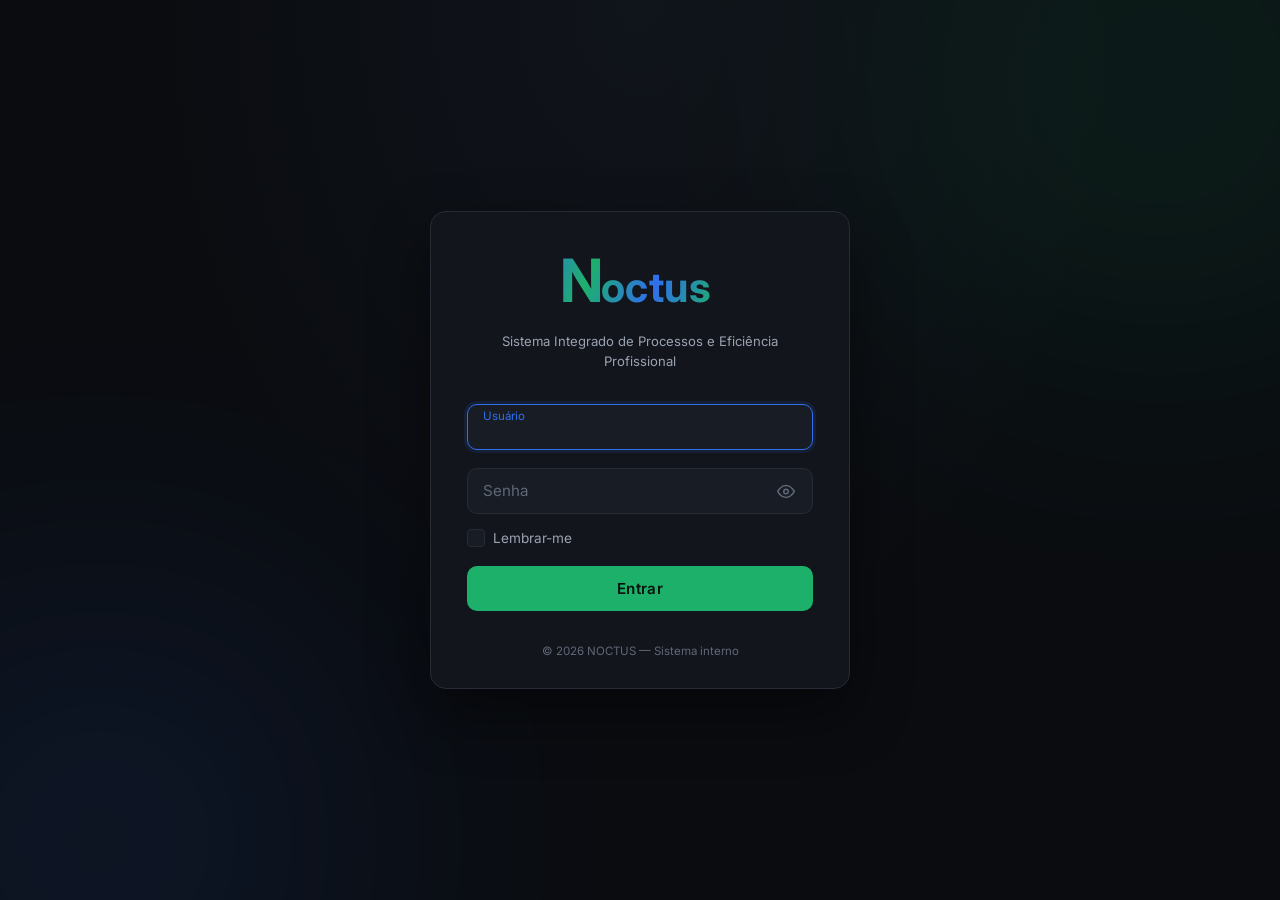
<file: index.html>
<!doctype html>
<html lang="pt-BR">
  <head>
    <meta charset="UTF-8" />
    <link rel="icon" type="image/svg+xml" href="./favicon.svg" />
    <meta name="viewport" content="width=device-width, initial-scale=1.0" />
    <meta
      name="description"
      content="NOCTUS — Sistema Integrado de Processos e Eficiência Profissional"
    />
    <title>NOCTUS</title>
    <link rel="preconnect" href="https://fonts.googleapis.com" />
    <link rel="preconnect" href="https://fonts.gstatic.com" crossorigin />
    <link
      href="https://fonts.googleapis.com/css2?family=Inter:wght@400;500;600;700;800&display=swap"
      rel="stylesheet"
    />
    <script type="module" crossorigin src="./app.js"></script>
    <link rel="stylesheet" crossorigin href="./app.css">
  </head>
  <body>
    <div id="root"></div>
  </body>
</html>
</file>
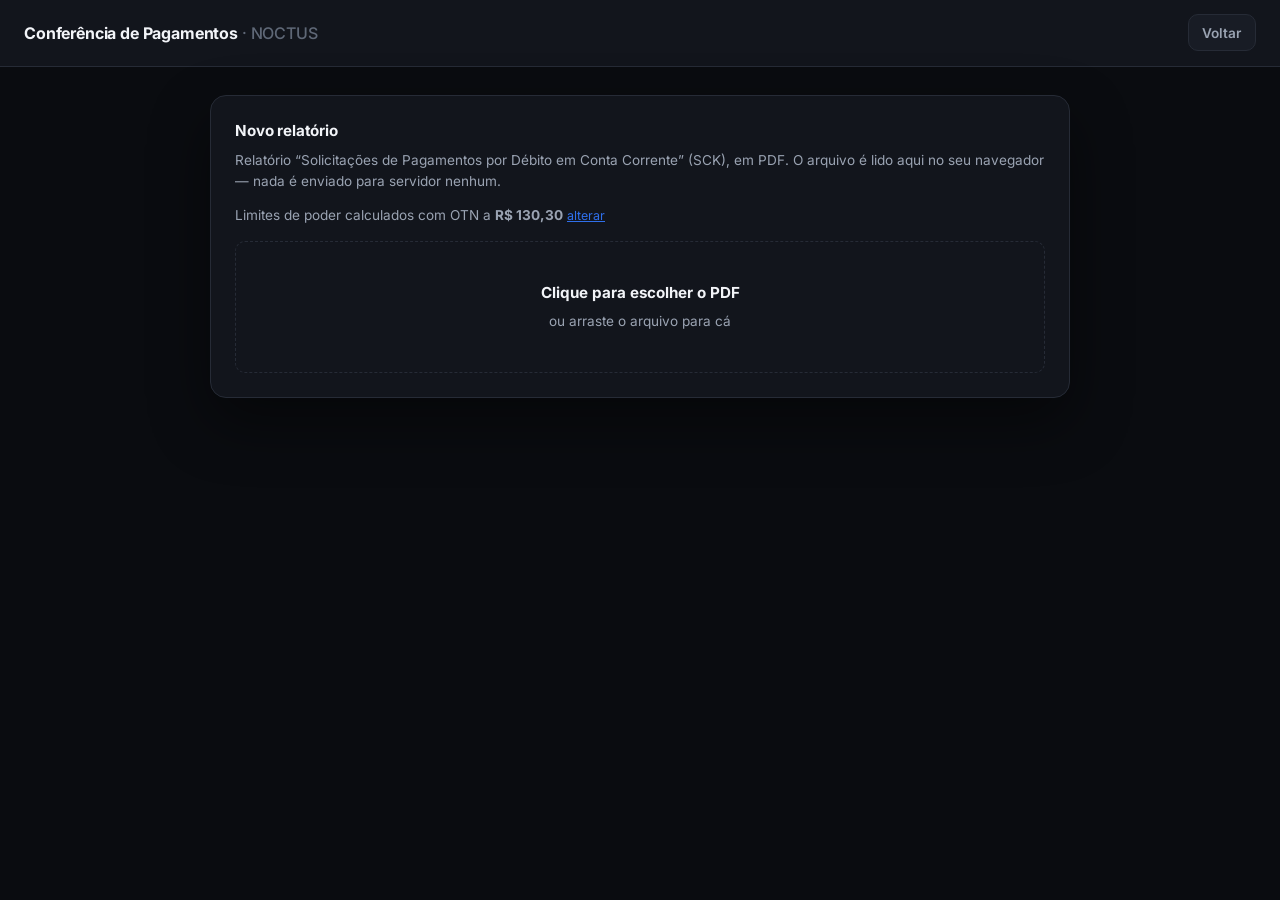
<file: conferencia-homolog/index.html>
<!doctype html>
<html lang="pt-BR">
<head>
<meta charset="utf-8">
<meta name="viewport" content="width=device-width,initial-scale=1">
<title>Conferência de Pagamentos — NOCTUS</title>
<meta name="description" content="Módulo de conferência do relatório de Solicitações de Pagamentos por Débito em Conta Corrente.">
<link rel="icon" type="image/svg+xml" href="../favicon.svg">
<link rel="preconnect" href="https://fonts.googleapis.com">
<link rel="preconnect" href="https://fonts.gstatic.com" crossorigin>
<link href="https://fonts.googleapis.com/css2?family=Inter:wght@400;500;600;700;800&display=swap" rel="stylesheet">
<link rel="stylesheet" href="./conferencia.css">
</head>
<body>

<header class="topo">
  <h1>Conferência de Pagamentos <span>· NOCTUS</span></h1>
  <nav>
    <a class="voltar" id="voltar-topo" href="../#/">Voltar</a>
  </nav>
</header>

<main>

  <!-- 1. upload -->
  <section id="tela-upload" class="cartao">
    <h2>Novo relatório</h2>
    <p class="sub" style="margin-top:-.5rem;margin-bottom:.5rem">
      Relatório “Solicitações de Pagamentos por Débito em Conta Corrente” (SCK), em PDF.
      O arquivo é lido aqui no seu navegador — nada é enviado para servidor nenhum.
    </p>
    <p class="sub" id="otn-linha" style="margin-bottom:1rem"></p>
    <div class="solta" id="solta">
      <strong>Clique para escolher o PDF</strong>
      <span>ou arraste o arquivo para cá</span>
      <input type="file" id="arquivo" accept="application/pdf" hidden>
    </div>
    <div id="upload-msg"></div>
    <div id="retomar" class="oculto" style="margin-top:1rem"></div>
    <div id="rodape-upload" class="rodape-upload oculto">
      <button class="botao fantasma" id="btn-planilha-geral"
              title="Uma planilha só, com todas as conferências guardadas neste navegador">
        Relatório geral</button>
    </div>
  </section>

  <!-- 2. conferência -->
  <section id="tela-revisao" class="oculto">
    <div id="aviso-mesclagem"></div>
    <div id="aviso-extracao"></div>
    <div class="cartao">
      <div style="display:flex;justify-content:space-between;align-items:baseline;gap:1rem;flex-wrap:wrap">
        <h2 style="margin:0" id="rev-tipo">—</h2>
        <span class="sub" id="rev-contador">—</span>
      </div>
      <div class="progresso"><i id="rev-barra" style="width:0%"></i></div>

      <div id="rev-alertas"></div>

      <div class="grade">
        <div class="campo"><label>S.N</label><div class="dado" id="c-sn">—</div></div>
        <div class="campo"><label>Valor</label><div class="dado numero" id="c-valor">—</div></div>
        <div class="campo"><label>Poder</label><div class="dado" id="c-poder">—</div></div>
        <div class="campo"><label>Solicitante</label><div class="dado" id="c-solicitante">—</div></div>
        <div class="campo"><label>Competente</label><div class="dado" id="c-competente">—</div></div>
        <div class="campo largo"><label>Favorecido · CPF / CNPJ</label><div class="dado" id="c-favorecido">—</div></div>
        <div class="campo largo"><label>Destinação</label><div class="dado" id="c-destinacao">—</div></div>
      </div>

      <label class="campo" style="display:block"><span style="display:block;font-size:.7rem;text-transform:uppercase;letter-spacing:.06em;color:var(--color-text-muted);margin-bottom:.4rem;font-weight:600">Status</span></label>
      <div class="status" id="rev-status">
        <input type="radio" name="status" id="st-aprovado" value="Aprovado">
        <label for="st-aprovado">Aprovado <b>1</b></label>
        <input type="radio" name="status" id="st-aguardando" value="Aguardando esclarecimentos">
        <label for="st-aguardando">Aguardando esclarecimentos <b>2</b></label>
        <input type="radio" name="status" id="st-recusado" value="Recusado">
        <label for="st-recusado">Recusado <b>3</b></label>
      </div>

      <div class="campo">
        <label for="rev-parecer">Parecer</label>
        <textarea id="rev-parecer" placeholder="Seu parecer sobre esta solicitação"></textarea>
      </div>

      <div class="acoes">
        <div>
          <button class="botao fantasma" id="btn-anterior">Anterior</button>
          <button class="botao fantasma" id="btn-pular">Pular</button>
        </div>
        <div>
          <button class="botao fantasma" id="btn-resumo">Ver resumo</button>
          <button class="botao primario" id="btn-proxima">Salvar e próxima</button>
        </div>
      </div>
    </div>
  </section>

  <!-- 3. resumo -->
  <section id="tela-resumo" class="oculto">
    <div class="cartao">
      <h2>Resumo da conferência <span class="sub" id="res-data"></span></h2>
      <div class="resumo-totais" id="res-totais"></div>
      <div class="resumo-status" id="res-status"></div>
      <div id="res-pendencia"></div>
      <div class="acoes">
        <div>
          <button class="botao fantasma" id="btn-voltar">Continuar conferindo</button>
          <button class="botao fantasma" id="btn-imprimir">Imprimir</button>
        </div>
        <div>
          <button class="botao primario" id="btn-planilha">Gerar planilha</button>
        </div>
      </div>
    </div>

    <div class="cartao">
      <div class="cabecalho-recolhivel">
        <h2>Pareceres emitidos <span class="sub" id="res-qtd"></span></h2>
        <button class="botao fantasma" id="btn-lista" aria-expanded="false"
                aria-controls="res-lista">Mostrar</button>
      </div>
      <div id="res-lista" hidden>
        <div class="lista-tipos" id="res-filtros"></div>
        <div id="res-corpo"></div>
      </div>
    </div>
  </section>

</main>

<script type="module" src="./conferencia.js"></script>
</body>
</html>
</file>
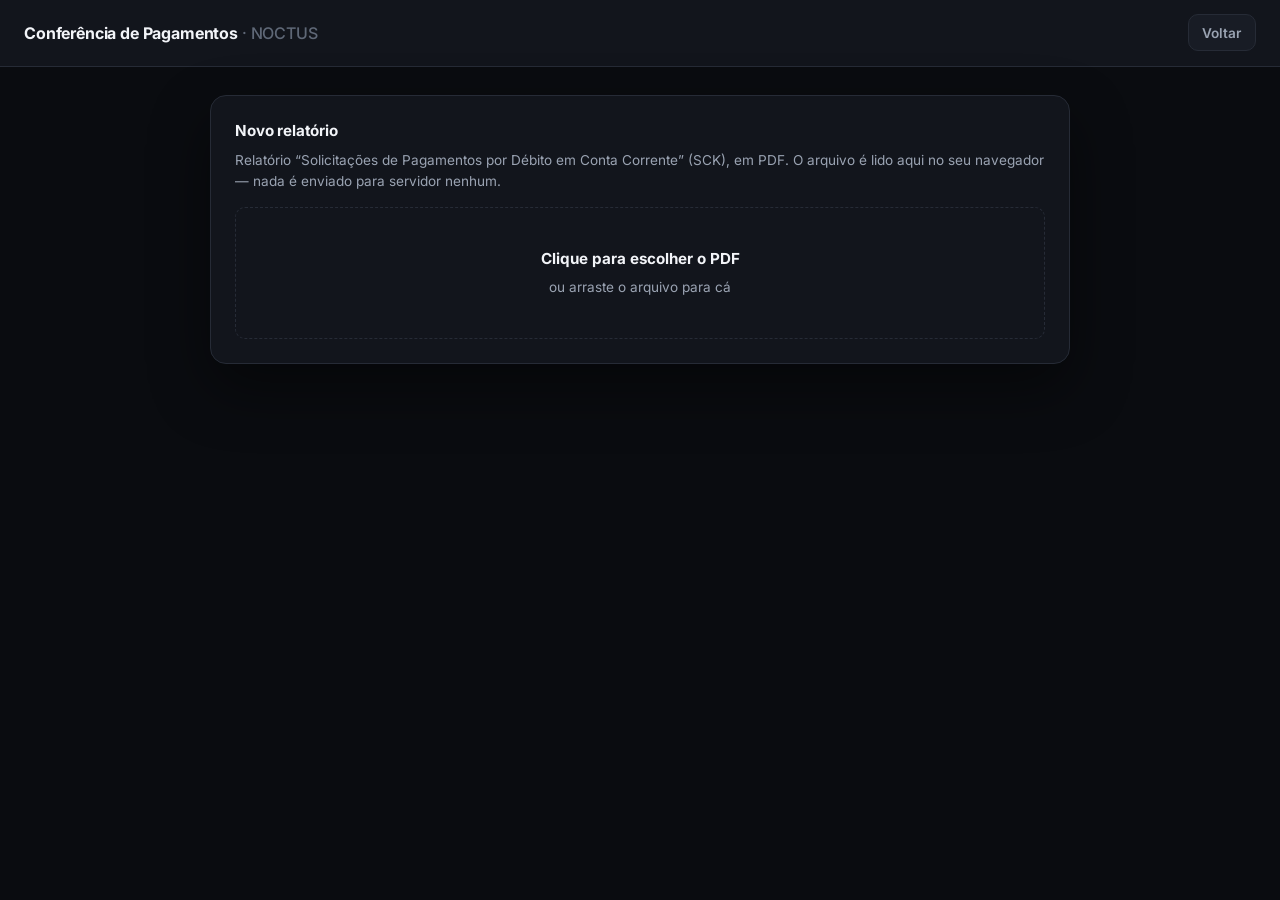
<file: conferencia/index.html>
<!doctype html>
<html lang="pt-BR">
<head>
<meta charset="utf-8">
<meta name="viewport" content="width=device-width,initial-scale=1">
<title>Conferência de Pagamentos — NOCTUS</title>
<meta name="description" content="Módulo de conferência do relatório de Solicitações de Pagamentos por Débito em Conta Corrente.">
<link rel="icon" type="image/svg+xml" href="../favicon.svg">
<link rel="preconnect" href="https://fonts.googleapis.com">
<link rel="preconnect" href="https://fonts.gstatic.com" crossorigin>
<link href="https://fonts.googleapis.com/css2?family=Inter:wght@400;500;600;700;800&display=swap" rel="stylesheet">
<link rel="stylesheet" href="./conferencia.css">
</head>
<body>

<header class="topo">
  <h1>Conferência de Pagamentos <span>· NOCTUS</span></h1>
  <nav>
    <a class="voltar" id="voltar-topo" href="../#/">Voltar</a>
  </nav>
</header>

<main>

  <!-- 1. upload -->
  <section id="tela-upload" class="cartao">
    <h2>Novo relatório</h2>
    <p class="sub" style="margin-top:-.5rem;margin-bottom:1rem">
      Relatório “Solicitações de Pagamentos por Débito em Conta Corrente” (SCK), em PDF.
      O arquivo é lido aqui no seu navegador — nada é enviado para servidor nenhum.
    </p>
    <div class="solta" id="solta">
      <strong>Clique para escolher o PDF</strong>
      <span>ou arraste o arquivo para cá</span>
      <input type="file" id="arquivo" accept="application/pdf" hidden>
    </div>
    <div id="upload-msg"></div>
    <div id="retomar" class="oculto" style="margin-top:1rem"></div>
    <div id="rodape-upload" class="rodape-upload oculto">
      <button class="botao fantasma" id="btn-planilha-geral"
              title="Uma planilha só, com todas as conferências guardadas neste navegador">
        Relatório geral</button>
    </div>
  </section>

  <!-- 2. conferência -->
  <section id="tela-revisao" class="oculto">
    <div id="aviso-mesclagem"></div>
    <div id="aviso-extracao"></div>
    <div class="cartao">
      <div style="display:flex;justify-content:space-between;align-items:baseline;gap:1rem;flex-wrap:wrap">
        <h2 style="margin:0" id="rev-tipo">—</h2>
        <span class="sub" id="rev-contador">—</span>
      </div>
      <div class="progresso"><i id="rev-barra" style="width:0%"></i></div>

      <div id="rev-alertas"></div>

      <div class="grade">
        <div class="campo"><label>S.N</label><div class="dado" id="c-sn">—</div></div>
        <div class="campo"><label>Valor</label><div class="dado numero" id="c-valor">—</div></div>
        <div class="campo"><label>Poder</label><div class="dado" id="c-poder">—</div></div>
        <div class="campo"><label>Solicitante</label><div class="dado" id="c-solicitante">—</div></div>
        <div class="campo"><label>Competente</label><div class="dado" id="c-competente">—</div></div>
        <div class="campo largo"><label>Favorecido · CPF / CNPJ</label><div class="dado" id="c-favorecido">—</div></div>
        <div class="campo largo"><label>Destinação</label><div class="dado" id="c-destinacao">—</div></div>
      </div>

      <label class="campo" style="display:block"><span style="display:block;font-size:.7rem;text-transform:uppercase;letter-spacing:.06em;color:var(--color-text-muted);margin-bottom:.4rem;font-weight:600">Status</span></label>
      <div class="status" id="rev-status">
        <input type="radio" name="status" id="st-aprovado" value="Aprovado">
        <label for="st-aprovado">Aprovado <b>1</b></label>
        <input type="radio" name="status" id="st-aguardando" value="Aguardando esclarecimentos">
        <label for="st-aguardando">Aguardando esclarecimentos <b>2</b></label>
        <input type="radio" name="status" id="st-recusado" value="Recusado">
        <label for="st-recusado">Recusado <b>3</b></label>
      </div>

      <div class="campo">
        <label for="rev-parecer">Parecer</label>
        <textarea id="rev-parecer" placeholder="Seu parecer sobre esta solicitação"></textarea>
      </div>

      <div class="acoes">
        <div>
          <button class="botao fantasma" id="btn-anterior">Anterior</button>
          <button class="botao fantasma" id="btn-pular">Pular</button>
        </div>
        <div>
          <button class="botao fantasma" id="btn-resumo">Ver resumo</button>
          <button class="botao primario" id="btn-proxima">Salvar e próxima</button>
        </div>
      </div>
    </div>
  </section>

  <!-- 3. resumo -->
  <section id="tela-resumo" class="oculto">
    <div class="cartao">
      <h2>Resumo da conferência <span class="sub" id="res-data"></span></h2>
      <div class="resumo-totais" id="res-totais"></div>
      <div class="resumo-status" id="res-status"></div>
      <div id="res-pendencia"></div>
      <div class="acoes">
        <div>
          <button class="botao fantasma" id="btn-voltar">Continuar conferindo</button>
          <button class="botao fantasma" id="btn-imprimir">Imprimir</button>
        </div>
        <div>
          <button class="botao primario" id="btn-planilha">Gerar planilha</button>
        </div>
      </div>
    </div>

    <div class="cartao">
      <div class="cabecalho-recolhivel">
        <h2>Pareceres emitidos <span class="sub" id="res-qtd"></span></h2>
        <button class="botao fantasma" id="btn-lista" aria-expanded="false"
                aria-controls="res-lista">Mostrar</button>
      </div>
      <div id="res-lista" hidden>
        <div class="lista-tipos" id="res-filtros"></div>
        <div id="res-corpo"></div>
      </div>
    </div>
  </section>

</main>

<script type="module" src="./conferencia.js"></script>
</body>
</html>
</file>
<file: app.css>
.ui-alert{display:flex;align-items:flex-start;gap:.6rem;padding:.75rem 1rem;border-radius:var(--radius-md);font-size:.85rem;line-height:1.45;animation:shake .45s ease,fadeIn .3s ease}.ui-alert svg{flex-shrink:0;margin-top:.15rem}.ui-alert--error{background-color:var(--color-error-bg);border:1px solid var(--color-error-border);color:var(--color-error)}.ui-alert--info{background-color:var(--color-blue-dim);border:1px solid var(--color-blue);color:var(--color-blue-hover)}.ui-button{display:inline-flex;align-items:center;justify-content:center;gap:.5rem;width:100%;padding:.8rem 1.5rem;border:none;border-radius:var(--radius-md);font-size:.95rem;font-weight:600;letter-spacing:.02em;cursor:pointer;transition:background-color var(--transition-fast),transform var(--transition-fast),box-shadow var(--transition-fast)}.ui-button:active:not(:disabled){transform:scale(.98)}.ui-button:disabled{cursor:not-allowed;opacity:.7}.ui-button--primary{background-color:var(--color-green);color:#06130c}.ui-button--primary:hover:not(:disabled){background-color:var(--color-green-hover);box-shadow:0 6px 20px #1db06b4d}.ui-button--secondary{background-color:var(--color-blue);color:#fff}.ui-button--secondary:hover:not(:disabled){background-color:var(--color-blue-hover);box-shadow:0 6px 20px #2f6feb4d}.ui-button--ghost{background-color:transparent;color:var(--color-text-secondary);border:1px solid var(--color-border)}.ui-button--ghost:hover:not(:disabled){color:var(--color-text);border-color:var(--color-text-muted)}.ui-button__spinner{width:1rem;height:1rem;border:2px solid rgba(255,255,255,.35);border-top-color:currentColor;border-radius:50%;animation:spin .7s linear infinite}.ui-button__label--loading{opacity:.85}.ui-checkbox{display:inline-flex;align-items:center;gap:.55rem;cursor:pointer;user-select:none;position:relative}.ui-checkbox__input{position:absolute;opacity:0;width:1.1rem;height:1.1rem;cursor:pointer}.ui-checkbox__box{display:inline-flex;align-items:center;justify-content:center;width:1.1rem;height:1.1rem;border:1.5px solid var(--color-border);border-radius:4px;background-color:var(--color-surface-raised);color:transparent;transition:background-color var(--transition-fast),border-color var(--transition-fast),color var(--transition-fast)}.ui-checkbox__input:checked+.ui-checkbox__box{background-color:var(--color-green);border-color:var(--color-green);color:#06130c}.ui-checkbox__input:focus-visible+.ui-checkbox__box{outline:2px solid var(--color-blue);outline-offset:2px}.ui-checkbox__label{font-size:.85rem;color:var(--color-text-secondary);transition:color var(--transition-fast)}.ui-checkbox:hover .ui-checkbox__label{color:var(--color-text)}.ui-field{position:relative}.ui-field__input{width:100%;padding:1.15rem 1rem .45rem;background-color:var(--color-surface-raised);border:1px solid var(--color-border);border-radius:var(--radius-md);color:var(--color-text);font-size:.95rem;transition:border-color var(--transition-fast),box-shadow var(--transition-fast)}.ui-field__input:focus{outline:none;border-color:var(--color-blue);box-shadow:0 0 0 3px var(--color-blue-dim)}.ui-field__label{position:absolute;left:1rem;top:50%;transform:translateY(-50%);color:var(--color-text-muted);font-size:.95rem;pointer-events:none;transition:top var(--transition-fast),font-size var(--transition-fast),color var(--transition-fast)}.ui-field__input:focus+.ui-field__label,.ui-field__input:not(:placeholder-shown)+.ui-field__label{top:.85rem;font-size:.72rem;color:var(--color-text-secondary)}.ui-field__input:focus+.ui-field__label{color:var(--color-blue)}.ui-field--error .ui-field__input{border-color:var(--color-error-border)}.ui-field__toggle{position:absolute;right:.75rem;top:50%;transform:translateY(-50%);display:flex;padding:.35rem;background:none;border:none;color:var(--color-text-muted);cursor:pointer;border-radius:var(--radius-sm);transition:color var(--transition-fast)}.ui-field__toggle:hover{color:var(--color-text-secondary)}.login{position:relative;min-height:100vh;display:flex;align-items:center;justify-content:center;padding:1.5rem;overflow:hidden;background:radial-gradient(ellipse at top,#10141b 0%,var(--color-bg) 55%)}.login__glow{position:absolute;width:480px;height:480px;border-radius:50%;filter:blur(140px);opacity:.14;pointer-events:none}.login__glow--green{background:var(--color-green);top:-160px;right:-120px}.login__glow--blue{background:var(--color-blue);bottom:-180px;left:-140px}.login__card{position:relative;width:100%;max-width:420px;background-color:var(--color-surface);border:1px solid var(--color-border);border-radius:var(--radius-lg);box-shadow:var(--shadow-card);padding:2.5rem 2.25rem 1.75rem;animation:fadeInUp .5s var(--transition-base, ease) both}.login__header{text-align:center;margin-bottom:2rem}.login__logo{margin:0 auto .75rem}.login__subtitle{margin-top:.35rem;font-size:.82rem;color:var(--color-text-secondary)}.login__form{display:flex;flex-direction:column;gap:1.1rem}.login__options{display:flex;align-items:center;justify-content:space-between;margin-top:-.25rem}.login__footer{margin-top:2rem;text-align:center;font-size:.72rem;color:var(--color-text-muted)}@media (max-width: 480px){.login{padding:1rem;align-items:flex-start;padding-top:12vh}.login__card{padding:2rem 1.5rem 1.5rem}.login__title{font-size:1.5rem}}.dashboard{min-height:100vh;display:flex;flex-direction:column;animation:fadeIn .4s ease both}.dashboard__topbar{display:flex;align-items:center;justify-content:space-between;padding:.85rem 1.5rem;background-color:var(--color-surface);border-bottom:1px solid var(--color-border)}.dashboard__brand{font-weight:800;letter-spacing:.12em}.dashboard__user{display:flex;align-items:center;gap:1rem;font-size:.9rem;color:var(--color-text-secondary)}.dashboard__content{flex:1;padding:2.5rem 1.5rem;max-width:960px;width:100%;margin:0 auto}.dashboard__content h1{font-size:1.5rem;margin-bottom:.5rem}.dashboard__content p{color:var(--color-text-secondary)}.dashboard__modulos{display:grid;grid-template-columns:repeat(auto-fill,minmax(250px,1fr));gap:1rem;margin-top:2rem}.dashboard__modulo{--cor:var(--color-green);--cor2:var(--color-blue);position:relative;overflow:hidden;text-align:left;display:flex;flex-direction:column;justify-content:flex-end;min-height:170px;padding:1.35rem 1.25rem 1.1rem;background:var(--color-surface);border:1px solid var(--color-border);border-radius:var(--radius-lg);cursor:pointer;color:var(--color-text);transition:border-color var(--transition-fast),transform var(--transition-fast)}.dashboard__modulo:hover:not(:disabled){border-color:color-mix(in srgb,var(--cor) 55%,transparent);transform:translateY(-3px)}.dashboard__modulo:disabled{opacity:.5;cursor:not-allowed}.dashboard__modulo-ico{position:relative;z-index:3;color:#fff;margin-bottom:.75rem}.dashboard__modulo-ico svg,.dashboard__modulo-marca svg{display:block}.dashboard__modulo-nome{position:relative;z-index:3;font-size:1rem;font-weight:600;line-height:1.25}.dashboard__modulo-marca{position:absolute;right:-18px;bottom:-22px;z-index:2;color:#fff;opacity:.14;pointer-events:none;transition:opacity var(--transition-base),transform var(--transition-base)}.dashboard__modulo:hover:not(:disabled) .dashboard__modulo-marca{opacity:.2;transform:translate(-4px,-4px)}.dashboard__modulo-ondas{position:absolute;inset:0;z-index:0;overflow:hidden;filter:blur(7px)}.dashboard__modulo-ondas .onda{position:absolute;left:0;width:200%;height:100%;will-change:transform}.dashboard__modulo-ondas .onda path{fill:currentColor}.dashboard__modulo-ondas .onda--a{color:var(--cor);opacity:.62;top:40%;animation:noctus-onda 15s linear infinite}.dashboard__modulo-ondas .onda--b{color:var(--cor2);opacity:.48;top:50%;animation:noctus-onda 23s linear infinite reverse}@keyframes noctus-onda{from{transform:translateX(0)}to{transform:translateX(-50%)}}.dashboard__modulo:hover:not(:disabled) .dashboard__modulo-ondas .onda--a{animation-duration:9s}.dashboard__modulo:hover:not(:disabled) .dashboard__modulo-ondas .onda--b{animation-duration:14s}@media (prefers-reduced-motion:reduce){.dashboard__modulo-ondas .onda{animation:none}}.dashboard__modulo-veu{position:absolute;left:0;right:0;bottom:0;height:0;z-index:1;background:linear-gradient(0deg,var(--color-surface) 30%,transparent)}.ret{min-height:100vh;background:var(--color-bg);color:var(--color-text)}.ret__topbar{display:flex;align-items:center;justify-content:space-between;padding:14px 32px;border-bottom:1px solid var(--color-border);background:var(--color-surface)}.ret__brand-btn{background:none;border:none;cursor:pointer;padding:0;display:flex;align-items:center}.ret__user{display:flex;align-items:center;gap:16px;color:var(--color-text-secondary);font-size:14px}.ret__content{max-width:1240px;margin:0 auto;padding:32px}.ret__heading{display:flex;align-items:flex-end;justify-content:space-between;gap:24px;flex-wrap:wrap;margin-bottom:28px}.ret__eyebrow{color:var(--color-green);font-weight:700;font-size:12px;letter-spacing:.08em;text-transform:uppercase;margin:0 0 4px}.ret__heading h1{font-size:28px;margin:0}.ret__subtitle{color:var(--color-text-secondary);margin:4px 0 0}.ret__actions{display:flex;gap:12px}.ret__cards{display:grid;grid-template-columns:repeat(auto-fit,minmax(170px,1fr));gap:14px;margin-bottom:28px}.ret__card{background:var(--color-surface);border:1px solid var(--color-border);border-radius:var(--radius-md);padding:16px 18px;display:flex;flex-direction:column;gap:6px}.ret__card-titulo{color:var(--color-text-secondary);font-size:12px;text-transform:uppercase;letter-spacing:.04em}.ret__card-valor{font-size:20px;font-weight:700}.ret__card--ok{border-color:#1db06b66}.ret__card--ok .ret__card-valor{color:var(--color-green-hover)}.ret__card--warn{border-color:#e5a54b66}.ret__card--warn .ret__card-valor{color:#e5a54b}.ret__filtros{display:flex;gap:12px;flex-wrap:wrap;margin-bottom:20px}.ret__input{background:var(--color-surface);border:1px solid var(--color-border);border-radius:var(--radius-sm);color:var(--color-text);padding:10px 12px;font-size:14px;font-family:inherit;min-width:160px}.ret__input:focus{outline:none;border-color:var(--color-blue)}.ret__limpar{background:none;border:none;color:var(--color-blue-hover);cursor:pointer;font-size:14px}.ret__erro{background:var(--color-error-bg);border:1px solid var(--color-error-border);color:var(--color-error);padding:12px 16px;border-radius:var(--radius-sm);margin-bottom:16px;font-size:14px}.ret__vazio{text-align:center;color:var(--color-text-secondary);padding:60px 20px;background:var(--color-surface);border:1px dashed var(--color-border);border-radius:var(--radius-md)}.ret__tabela-wrap{overflow-x:auto;border:1px solid var(--color-border);border-radius:var(--radius-md)}.ret__tabela{width:100%;border-collapse:collapse;font-size:13px;white-space:nowrap}.ret__tabela th,.ret__tabela td{padding:10px 12px;text-align:left;border-bottom:1px solid var(--color-border)}.ret__tabela thead th{background:var(--color-surface-raised);color:var(--color-text-secondary);font-weight:600;text-transform:uppercase;font-size:11px;letter-spacing:.03em;position:sticky;top:0}.ret__tabela .num{text-align:right;font-variant-numeric:tabular-nums}.ret__tabela tbody tr:hover{background:#ffffff05}.ret__grupo td{background:var(--color-blue-dim);color:var(--color-text);font-weight:700;font-size:12px;text-transform:uppercase;letter-spacing:.04em}.ret__parcial td{background:#ffffff08;font-weight:600;color:var(--color-text-secondary);border-top:1px solid var(--color-border)}.ret__total-geral td{background:var(--color-green-dim);font-weight:800;font-size:14px;border-top:2px solid var(--color-green)}.ret__row-recusada td{color:var(--color-text-muted)}.ret__row-recusada td:first-child{box-shadow:inset 3px 0 0 var(--color-error)}.ret__row-acoes{display:flex;gap:6px}.ret__row-acoes button{background:none;border:1px solid var(--color-border);border-radius:var(--radius-sm);color:var(--color-text-secondary);cursor:pointer;padding:3px 8px;font-size:13px}.ret__row-acoes button:hover{border-color:var(--color-blue);color:var(--color-text)}.ret__tag{padding:2px 8px;border-radius:999px;font-size:11px;font-weight:600}.ret__tag--ok{background:var(--color-green-dim);color:var(--color-green-hover)}.ret__tag--warn{background:#e5a54b24;color:#e5a54b}.ret__modal-overlay{position:fixed;inset:0;background:#0009;display:flex;align-items:center;justify-content:center;padding:20px;z-index:50}.ret__modal{background:var(--color-surface);border:1px solid var(--color-border);border-radius:var(--radius-lg);box-shadow:var(--shadow-card);width:100%;max-width:680px;max-height:90vh;overflow-y:auto;padding:28px}.ret__modal h2{margin:0 0 20px;font-size:20px}.ret__grid{display:grid;grid-template-columns:1fr 1fr;gap:14px}.ret__campo{display:flex;flex-direction:column;gap:6px;font-size:13px}.ret__campo>span{color:var(--color-text-secondary)}.ret__campo--span2{grid-column:1 / -1}.ret__campo .ret__input{width:100%;box-sizing:border-box}.ret__modal-acoes{display:flex;justify-content:flex-end;gap:12px;margin-top:24px}@media (max-width: 640px){.ret__content{padding:20px 16px}.ret__grid{grid-template-columns:1fr}}:root{--color-bg: #0a0c10;--color-surface: #12151c;--color-surface-raised: #181c25;--color-border: #262b36;--color-green: #1db06b;--color-green-hover: #23c97c;--color-green-dim: rgba(29, 176, 107, .12);--color-blue: #2f6feb;--color-blue-hover: #4a83f0;--color-blue-dim: rgba(47, 111, 235, .12);--color-text: #f2f4f8;--color-text-secondary: #9aa3b2;--color-text-muted: #5f6877;--color-error: #e5534b;--color-error-bg: rgba(229, 83, 75, .1);--color-error-border: rgba(229, 83, 75, .35);--font-sans: "Inter", -apple-system, BlinkMacSystemFont, "Segoe UI", Roboto, "Helvetica Neue", Arial, sans-serif;--radius-sm: 6px;--radius-md: 10px;--radius-lg: 16px;--shadow-card: 0 24px 60px rgba(0, 0, 0, .45);--transition-fast: .16s ease;--transition-base: .24s cubic-bezier(.4, 0, .2, 1)}*,*:before,*:after{box-sizing:border-box;margin:0;padding:0}html{font-size:16px}body{font-family:var(--font-sans);background-color:var(--color-bg);color:var(--color-text);line-height:1.5;-webkit-font-smoothing:antialiased;min-height:100vh}#root{min-height:100vh}a{color:var(--color-blue);text-decoration:none;transition:color var(--transition-fast)}a:hover{color:var(--color-blue-hover)}button,input,select,textarea{font-family:inherit}:focus-visible{outline:2px solid var(--color-blue);outline-offset:2px}@keyframes fadeInUp{0%{opacity:0;transform:translateY(16px)}to{opacity:1;transform:translateY(0)}}@keyframes fadeIn{0%{opacity:0}to{opacity:1}}@keyframes shake{0%,to{transform:translate(0)}20%,60%{transform:translate(-6px)}40%,80%{transform:translate(6px)}}@keyframes spin{to{transform:rotate(360deg)}}@media (prefers-reduced-motion: reduce){*,*:before,*:after{animation-duration:.01ms!important;transition-duration:.01ms!important}}
</file>
<file: conferencia-homolog/conferencia.css>
/* Módulo de Conferência de Pagamentos — NOCTUS
   Reaproveita os tokens do design system do NOCTUS. Se os valores mudarem lá,
   troque só este bloco :root. */
:root{
  --color-bg:#0a0c10; --color-surface:#12151c; --color-surface-raised:#181c25;
  --color-border:#262b36;
  --color-green:#1db06b; --color-green-hover:#23c97c; --color-green-dim:rgba(29,176,107,.12);
  --color-blue:#2f6feb; --color-blue-hover:#4a83f0; --color-blue-dim:rgba(47,111,235,.12);
  --color-text:#f2f4f8; --color-text-secondary:#9aa3b2; --color-text-muted:#5f6877;
  --color-error:#e5534b; --color-error-bg:rgba(229,83,75,.1); --color-error-border:rgba(229,83,75,.35);
  --color-warn:#d9a441; --color-warn-bg:rgba(217,164,65,.1); --color-warn-border:rgba(217,164,65,.35);
  --font-sans:"Inter",-apple-system,BlinkMacSystemFont,"Segoe UI",Roboto,"Helvetica Neue",Arial,sans-serif;
  --radius-sm:6px; --radius-md:10px; --radius-lg:16px;
  --shadow-card:0 24px 60px rgba(0,0,0,.45);
  --transition-fast:.16s ease;
}
*,*::before,*::after{box-sizing:border-box}
body{margin:0;background:var(--color-bg);color:var(--color-text);
  font-family:var(--font-sans);font-size:15px;line-height:1.5;
  -webkit-font-smoothing:antialiased}
a{color:var(--color-blue);text-decoration:none}
a:hover{color:var(--color-blue-hover)}

.topo{border-bottom:1px solid var(--color-border);background:var(--color-surface);
  padding:.9rem 1.5rem;display:flex;align-items:center;justify-content:space-between;gap:1rem}
.topo h1{font-size:1rem;font-weight:700;margin:0;letter-spacing:-.01em}
.topo h1 span{color:var(--color-text-muted);font-weight:500}
.topo nav{display:flex;gap:1rem;font-size:.85rem;color:var(--color-text-secondary)}
/* voltar: um alvo de clique de verdade, não um texto solto no canto */
.voltar{display:inline-flex;align-items:center;gap:.4rem;padding:.45rem .85rem;
  border:1px solid var(--color-border);border-radius:var(--radius-md);
  background:var(--color-surface-raised);color:var(--color-text-secondary);
  text-decoration:none;font-weight:600;white-space:nowrap;
  transition:all var(--transition-fast)}
.voltar:hover{color:var(--color-text);border-color:var(--color-green);
  background:var(--color-green-dim);transform:translateX(-2px)}

main{max-width:900px;margin:0 auto;padding:1.75rem 1.25rem 4rem}
.cartao{background:var(--color-surface);border:1px solid var(--color-border);
  border-radius:var(--radius-lg);padding:1.5rem;margin-bottom:1.25rem;box-shadow:var(--shadow-card)}
h2{font-size:.95rem;font-weight:700;margin:0 0 1rem;letter-spacing:-.01em}
.sub{color:var(--color-text-secondary);font-size:.85rem}
.oculto{display:none!important}

/* upload */
.solta{border:1.5px dashed var(--color-border);border-radius:var(--radius-md);
  padding:2.5rem 1.5rem;text-align:center;cursor:pointer;transition:border-color var(--transition-fast),background-color var(--transition-fast)}
.solta:hover,.solta.ativa{border-color:var(--color-green);background:var(--color-green-dim)}
.solta strong{display:block;font-size:.95rem;margin-bottom:.3rem}
.solta span{color:var(--color-text-secondary);font-size:.85rem}

/* barra de progresso */
.progresso{height:5px;background:var(--color-surface-raised);border-radius:3px;
  overflow:hidden;margin:.85rem 0 1.25rem}
.progresso i{display:block;height:100%;background:var(--color-green);
  transition:width var(--transition-fast)}

/* campos de leitura */
.grade{display:grid;grid-template-columns:repeat(auto-fit,minmax(150px,1fr));gap:.85rem;margin-bottom:.85rem}
.campo label{display:block;font-size:.7rem;text-transform:uppercase;letter-spacing:.06em;
  color:var(--color-text-muted);margin-bottom:.28rem;font-weight:600}
.campo .dado{background:var(--color-surface-raised);border:1px solid var(--color-border);
  border-radius:var(--radius-sm);padding:.55rem .7rem;font-size:.88rem;word-break:break-word}
.campo.largo{grid-column:1/-1}
.dado.numero{font-variant-numeric:tabular-nums;font-weight:600}

/* alertas */
.alerta{border-radius:var(--radius-md);padding:.7rem .9rem;font-size:.85rem;margin-bottom:.7rem;
  background:var(--color-warn-bg);border:1px solid var(--color-warn-border);color:var(--color-warn)}
.alerta.erro{background:var(--color-error-bg);border-color:var(--color-error-border);color:var(--color-error)}
.alerta.ok{background:var(--color-green-dim);border-color:var(--color-green);color:var(--color-green-hover)}
.alerta{position:relative}
.alerta__x{position:absolute;top:.35rem;right:.4rem;background:transparent;border:0;
  color:inherit;opacity:.6;cursor:pointer;font:inherit;font-size:.8rem;line-height:1;padding:.2rem}
.alerta__x:hover{opacity:1}

/* status */
.status{display:flex;gap:.5rem;flex-wrap:wrap;margin-bottom:1rem}
.status input{position:absolute;opacity:0;pointer-events:none}
.status label{border:1px solid var(--color-border);background:var(--color-surface-raised);
  border-radius:999px;padding:.5rem 1.05rem;cursor:pointer;font-size:.85rem;font-weight:500;
  transition:all var(--transition-fast);user-select:none}
.status label:hover{border-color:var(--color-text-muted)}
.status label b{color:var(--color-text-muted);font-weight:600;margin-left:.35rem;font-size:.75rem}
.status input:checked+label{border-color:transparent;color:#06130c;font-weight:600}
.status input:checked+label b{color:rgba(6,19,12,.55)}
.status input:focus-visible+label{outline:2px solid var(--color-blue);outline-offset:2px}
#st-aprovado:checked+label{background:var(--color-green)}
#st-aguardando:checked+label{background:var(--color-blue);color:#fff}
#st-aguardando:checked+label b{color:rgba(255,255,255,.6)}
#st-recusado:checked+label{background:var(--color-error);color:#fff}
#st-recusado:checked+label b{color:rgba(255,255,255,.6)}

textarea{width:100%;min-height:82px;padding:.7rem .8rem;background:var(--color-surface-raised);
  border:1px solid var(--color-border);border-radius:var(--radius-md);color:var(--color-text);
  font:inherit;font-size:.88rem;resize:vertical;transition:border-color var(--transition-fast)}
textarea:focus{outline:none;border-color:var(--color-blue)}

/* botões */
.botao{display:inline-flex;align-items:center;justify-content:center;gap:.4rem;
  padding:.65rem 1.3rem;border:none;border-radius:var(--radius-md);font-size:.88rem;
  font-weight:600;cursor:pointer;font-family:inherit;transition:all var(--transition-fast)}
.botao:disabled{opacity:.45;cursor:not-allowed}
.botao.primario{background:var(--color-green);color:#06130c}
.botao.primario:hover:not(:disabled){background:var(--color-green-hover)}
.botao.secundario{background:var(--color-blue);color:#fff}
.botao.secundario:hover:not(:disabled){background:var(--color-blue-hover)}
.botao.fantasma{background:transparent;color:var(--color-text-secondary);border:1px solid var(--color-border)}
.botao.fantasma:hover:not(:disabled){color:var(--color-text);border-color:var(--color-text-muted)}

.linkbtn{background:none;border:0;padding:0;color:var(--color-blue);font-size:.78rem;
  font-family:inherit;cursor:pointer;text-decoration:underline}
.linkbtn:hover{color:var(--color-blue-hover)}
.otn-input{width:6rem;padding:.3rem .5rem;background:var(--color-surface-raised);
  border:1px solid var(--color-border);border-radius:var(--radius-md);color:var(--color-text);
  font:inherit;font-size:.85rem}
.otn-input:focus{outline:none;border-color:var(--color-blue)}
.acoes{display:flex;justify-content:space-between;gap:.6rem;flex-wrap:wrap;margin-top:1.1rem}
.acoes>div{display:flex;gap:.6rem;flex-wrap:wrap}
kbd{background:var(--color-surface-raised);border:1px solid var(--color-border);border-bottom-width:2px;
  border-radius:4px;padding:.1rem .35rem;font:600 .7rem var(--font-sans);color:var(--color-text-secondary)}

/* indicadores */
/* resumo: os dois totais em cima, os contadores de status embaixo */
.resumo-totais{display:flex;gap:2.5rem;flex-wrap:wrap;padding-bottom:1rem;margin-bottom:1rem;
  border-bottom:1px solid var(--color-border)}
.resumo-totais span{display:block;font-size:.66rem;text-transform:uppercase;letter-spacing:.05em;
  color:var(--color-text-muted);font-weight:600;margin-bottom:.2rem}
.resumo-totais b{display:block;font-size:1.5rem;font-weight:700;line-height:1.1;
  font-variant-numeric:tabular-nums;white-space:nowrap}

.resumo-status{display:grid;grid-template-columns:repeat(auto-fit,minmax(215px,1fr));
  grid-auto-rows:1fr;gap:.6rem;margin-bottom:1.1rem}
/* número à esquerda com largura fixa e rótulo centrado: alinha em qualquer largura */
.status-card{display:flex;align-items:center;gap:.75rem;padding:.7rem .9rem;
  background:var(--color-surface-raised);border:1px solid var(--color-border);
  border-left:3px solid var(--color-text-muted);border-radius:var(--radius-md)}
.status-card b{font-size:1.45rem;font-weight:700;line-height:1;font-variant-numeric:tabular-nums;
  min-width:2.4ch;text-align:right;flex-shrink:0}
.status-card span{font-size:.8rem;color:var(--color-text-secondary);line-height:1.25}
.status-card--g{border-left-color:var(--color-green)}
.status-card--g b{color:var(--color-green)}
.status-card--b{border-left-color:var(--color-blue)}
.status-card--b b{color:var(--color-blue-hover)}
.status-card--v{border-left-color:var(--color-error)}
.status-card--v b{color:var(--color-error)}
.status-card--n b{color:var(--color-text-muted)}
.pilula.g b{color:var(--color-green)} .pilula.a b{color:var(--color-warn)}
.pilula.b b{color:var(--color-blue)} .pilula.v b{color:var(--color-error)}

/* tabela */
.cabecalho-recolhivel{display:flex;align-items:center;justify-content:space-between;
  gap:1rem;margin-bottom:1rem}
.cabecalho-recolhivel h2{margin:0}

/* cada parecer é um cartão: o texto quebra em vez de empurrar a página para o lado */
.parecer{border:1px solid var(--color-border);border-radius:var(--radius-md);
  background:var(--color-surface-raised);padding:.7rem .85rem;margin-bottom:.5rem;
  cursor:pointer;transition:border-color var(--transition-fast),background-color var(--transition-fast)}
.parecer:hover{border-color:var(--color-blue);background:var(--color-blue-dim)}
.parecer:focus-visible{outline:2px solid var(--color-blue);outline-offset:2px}
.parecer__abrir{font-size:.72rem;font-weight:600;color:var(--color-text-muted);white-space:nowrap;
  border:1px solid var(--color-border);border-radius:var(--radius-sm);padding:.15rem .5rem}
.parecer:hover .parecer__abrir{color:var(--color-blue-hover);border-color:var(--color-blue)}
.parecer--pendente{opacity:.65}
.parecer__topo{display:flex;align-items:center;gap:.65rem;flex-wrap:wrap;margin-bottom:.4rem}
.parecer__sn{font-size:.8rem;font-weight:600;font-variant-numeric:tabular-nums;
  color:var(--color-text-secondary)}
.parecer__valor{font-size:.95rem;font-weight:700;font-variant-numeric:tabular-nums;white-space:nowrap}
.parecer__topo .marca{margin-left:auto}
.parecer__fav{font-size:.88rem;font-weight:600;line-height:1.35}
.parecer__dest{font-size:.8rem;color:var(--color-text-secondary);line-height:1.4;margin-top:.15rem}
/* neutro de proposito: verde aqui contradiz um parecer de recusa */
.parecer__texto{margin-top:.5rem;padding:.45rem .6rem;border-left:2px solid var(--color-border);
  background:var(--color-surface);border-radius:0 var(--radius-sm) var(--radius-sm) 0;
  font-size:.83rem;line-height:1.4}
.marca{display:inline-block;padding:.15rem .5rem;border-radius:999px;font-size:.7rem;
  font-weight:600;white-space:nowrap}
.marca--nenhum{background:var(--color-surface);color:var(--color-text-muted);
  border:1px solid var(--color-border)}
.marca--aprovado{background:var(--color-green-dim);color:var(--color-green-hover)}
.marca--aguardando{background:var(--color-blue-dim);color:var(--color-blue-hover)}
.marca--recusado{background:var(--color-error-bg);color:var(--color-error)}

/* conferências guardadas no navegador: agrupadas por dia, empresas embaixo */
.dia{margin-bottom:.9rem}
.dia__cab{display:flex;align-items:baseline;gap:.5rem;margin-bottom:.35rem;
  font-weight:600;font-size:.9rem;color:var(--color-text-primary);
  width:100%;text-align:left;background:transparent;border:0;padding:.15rem .2rem;
  border-radius:var(--radius-sm);font-family:inherit;cursor:pointer;
  transition:background var(--transition-fast)}
.dia__cab:hover{background:var(--color-surface-raised)}
.dia__seta{color:var(--color-text-muted);font-size:.75rem;width:.8rem;flex-shrink:0}
.dia__cab .sub{font-weight:400}
.dia .lote{margin-left:.9rem}
.lote__id{display:flex;flex-direction:column;gap:.1rem;min-width:0}
.lote__id .sub{font-size:.78rem}
.lote{display:flex;justify-content:space-between;align-items:center;gap:1rem;
  padding:.6rem .8rem;border:1px solid var(--color-border);
  border-radius:var(--radius-sm);margin-bottom:.5rem}
.lote--completa{border-color:var(--color-green);background:var(--color-green-dim)}
.lote--completa>span:first-child{color:var(--color-green-hover)}
.lote--confirma{border-color:var(--color-error-border);background:var(--color-error-bg)}
.lote__acoes{display:flex;align-items:center;gap:.5rem;flex-shrink:0}
.lote__x{background:transparent;border:1px solid transparent;color:var(--color-text-muted);
  border-radius:var(--radius-sm);width:1.9rem;height:1.9rem;flex-shrink:0;font-size:.85rem;
  font-family:inherit;line-height:1;cursor:pointer;transition:all var(--transition-fast)}
.lote__x:hover{color:var(--color-error);border-color:var(--color-error-border);
  background:var(--color-error-bg)}
.botao.perigo{background:var(--color-error);color:#fff}
.botao.perigo:hover:not(:disabled){background:#ef6259}
.lista-tipos{display:flex;gap:.4rem;flex-wrap:wrap;margin-bottom:1rem}
.chip{background:var(--color-surface-raised);border:1px solid var(--color-border);
  border-radius:999px;padding:.35rem .8rem;font-size:.78rem;color:var(--color-text-secondary);cursor:pointer}
.chip.on{border-color:var(--color-green);color:var(--color-green-hover);background:var(--color-green-dim)}
/* apontamento automático: âmbar, para não se confundir com status nem com erro */
.chip--apontada{border-color:rgba(210,153,34,.45);color:#d29922}
.chip--apontada.on{border-color:#d29922;color:#e0aa3e;background:rgba(210,153,34,.14)}
.parecer__apontamento{margin-top:.45rem;padding:.35rem .55rem;font-size:.78rem;line-height:1.35;
  border-left:2px solid #d29922;background:rgba(210,153,34,.09);color:#e0aa3e;
  border-radius:0 var(--radius-sm) var(--radius-sm) 0}
/* rodapé da tela do relatório: a saída consolidada mora aqui, longe do fluxo do dia */
.rodape-upload{display:flex;align-items:center;justify-content:flex-end;gap:.9rem;flex-wrap:wrap;
  margin-top:1.1rem;padding-top:.9rem;border-top:1px solid var(--color-border)}
.rodape-upload .sub{font-size:.8rem}
.rodape-upload .botao{width:auto}
/* ---------------------------------------------------------------- impressão */
@media print{
  /* margem zero tira o cabecalho/rodape que o navegador carimba (data, titulo,
     URL e numero da pagina): sem margem, ele nao tem onde desenhar. As margens
     visuais voltam pelo padding. */
  @page{margin:0}
  body{background:#fff;color:#000;font-size:10pt;padding:14mm;
    -webkit-box-decoration-break:clone;box-decoration-break:clone}
  main{max-width:none;margin:0;padding:0}

  /* controles não têm sentido no papel */
  .acoes,.botao,.lista-tipos,#res-pendencia{display:none!important}

  /* o cabeçalho vira o título do documento impresso */
  .topo{background:#fff;border-bottom:1px solid #999;padding:0 0 3mm;margin-bottom:5mm}
  .topo h1{color:#000;font-size:12pt}
  .topo h1 span{color:#555}
  .topo nav{display:none}

  .cartao{box-shadow:none;border:none;background:#fff;padding:0;margin-bottom:7mm}
  h2{color:#000;font-size:11pt}
  .sub{color:#444}

  .resumo-totais{border-bottom:1px solid #999;gap:14mm;padding-bottom:3mm;margin-bottom:3mm}
  .resumo-totais span{color:#555}
  .resumo-totais b{color:#000;font-size:13pt}

  .resumo-status{grid-template-columns:repeat(4,1fr);gap:2mm;break-inside:avoid}
  .status-card{background:#fff;border:1px solid #999;border-left-width:2.5pt;padding:2mm 2.5mm}
  .status-card b{color:#000;font-size:12pt}
  .status-card span{color:#333;font-size:8pt}

  /* a lista sai impressa mesmo estando recolhida na tela */
  #res-lista[hidden]{display:block!important}
  .parecer{background:#fff;border:1px solid #bbb;padding:2mm 2.5mm;margin-bottom:2mm;
    break-inside:avoid;page-break-inside:avoid;cursor:auto}
  .parecer__abrir{display:none}
  .parecer--pendente{opacity:1}
  .parecer__sn{color:#555}
  .parecer__valor{color:#000}
  .parecer__fav{color:#000}
  .parecer__dest{color:#333}
  .parecer__texto{background:#f2f2f2;border-left:2pt solid #999;color:#000}
  .parecer__apontamento{background:#fff;border-left:2pt solid #000;color:#000;font-weight:600}
  .marca{background:#fff!important;border:1px solid #666;color:#000!important;padding:.1rem .4rem}
}
</file>
<file: conferencia/conferencia.css>
/* Módulo de Conferência de Pagamentos — NOCTUS
   Reaproveita os tokens do design system do NOCTUS. Se os valores mudarem lá,
   troque só este bloco :root. */
:root{
  --color-bg:#0a0c10; --color-surface:#12151c; --color-surface-raised:#181c25;
  --color-border:#262b36;
  --color-green:#1db06b; --color-green-hover:#23c97c; --color-green-dim:rgba(29,176,107,.12);
  --color-blue:#2f6feb; --color-blue-hover:#4a83f0; --color-blue-dim:rgba(47,111,235,.12);
  --color-text:#f2f4f8; --color-text-secondary:#9aa3b2; --color-text-muted:#5f6877;
  --color-error:#e5534b; --color-error-bg:rgba(229,83,75,.1); --color-error-border:rgba(229,83,75,.35);
  --color-warn:#d9a441; --color-warn-bg:rgba(217,164,65,.1); --color-warn-border:rgba(217,164,65,.35);
  --font-sans:"Inter",-apple-system,BlinkMacSystemFont,"Segoe UI",Roboto,"Helvetica Neue",Arial,sans-serif;
  --radius-sm:6px; --radius-md:10px; --radius-lg:16px;
  --shadow-card:0 24px 60px rgba(0,0,0,.45);
  --transition-fast:.16s ease;
}
*,*::before,*::after{box-sizing:border-box}
body{margin:0;background:var(--color-bg);color:var(--color-text);
  font-family:var(--font-sans);font-size:15px;line-height:1.5;
  -webkit-font-smoothing:antialiased}
a{color:var(--color-blue);text-decoration:none}
a:hover{color:var(--color-blue-hover)}

.topo{border-bottom:1px solid var(--color-border);background:var(--color-surface);
  padding:.9rem 1.5rem;display:flex;align-items:center;justify-content:space-between;gap:1rem}
.topo h1{font-size:1rem;font-weight:700;margin:0;letter-spacing:-.01em}
.topo h1 span{color:var(--color-text-muted);font-weight:500}
.topo nav{display:flex;gap:1rem;font-size:.85rem;color:var(--color-text-secondary)}
/* voltar: um alvo de clique de verdade, não um texto solto no canto */
.voltar{display:inline-flex;align-items:center;gap:.4rem;padding:.45rem .85rem;
  border:1px solid var(--color-border);border-radius:var(--radius-md);
  background:var(--color-surface-raised);color:var(--color-text-secondary);
  text-decoration:none;font-weight:600;white-space:nowrap;
  transition:all var(--transition-fast)}
.voltar:hover{color:var(--color-text);border-color:var(--color-green);
  background:var(--color-green-dim);transform:translateX(-2px)}

main{max-width:900px;margin:0 auto;padding:1.75rem 1.25rem 4rem}
.cartao{background:var(--color-surface);border:1px solid var(--color-border);
  border-radius:var(--radius-lg);padding:1.5rem;margin-bottom:1.25rem;box-shadow:var(--shadow-card)}
h2{font-size:.95rem;font-weight:700;margin:0 0 1rem;letter-spacing:-.01em}
.sub{color:var(--color-text-secondary);font-size:.85rem}
.oculto{display:none!important}

/* upload */
.solta{border:1.5px dashed var(--color-border);border-radius:var(--radius-md);
  padding:2.5rem 1.5rem;text-align:center;cursor:pointer;transition:border-color var(--transition-fast),background-color var(--transition-fast)}
.solta:hover,.solta.ativa{border-color:var(--color-green);background:var(--color-green-dim)}
.solta strong{display:block;font-size:.95rem;margin-bottom:.3rem}
.solta span{color:var(--color-text-secondary);font-size:.85rem}

/* barra de progresso */
.progresso{height:5px;background:var(--color-surface-raised);border-radius:3px;
  overflow:hidden;margin:.85rem 0 1.25rem}
.progresso i{display:block;height:100%;background:var(--color-green);
  transition:width var(--transition-fast)}

/* campos de leitura */
.grade{display:grid;grid-template-columns:repeat(auto-fit,minmax(150px,1fr));gap:.85rem;margin-bottom:.85rem}
.campo label{display:block;font-size:.7rem;text-transform:uppercase;letter-spacing:.06em;
  color:var(--color-text-muted);margin-bottom:.28rem;font-weight:600}
.campo .dado{background:var(--color-surface-raised);border:1px solid var(--color-border);
  border-radius:var(--radius-sm);padding:.55rem .7rem;font-size:.88rem;word-break:break-word}
.campo.largo{grid-column:1/-1}
.dado.numero{font-variant-numeric:tabular-nums;font-weight:600}

/* alertas */
.alerta{border-radius:var(--radius-md);padding:.7rem .9rem;font-size:.85rem;margin-bottom:.7rem;
  background:var(--color-warn-bg);border:1px solid var(--color-warn-border);color:var(--color-warn)}
.alerta.erro{background:var(--color-error-bg);border-color:var(--color-error-border);color:var(--color-error)}
.alerta.ok{background:var(--color-green-dim);border-color:var(--color-green);color:var(--color-green-hover)}
.alerta{position:relative}
.alerta__x{position:absolute;top:.35rem;right:.4rem;background:transparent;border:0;
  color:inherit;opacity:.6;cursor:pointer;font:inherit;font-size:.8rem;line-height:1;padding:.2rem}
.alerta__x:hover{opacity:1}

/* status */
.status{display:flex;gap:.5rem;flex-wrap:wrap;margin-bottom:1rem}
.status input{position:absolute;opacity:0;pointer-events:none}
.status label{border:1px solid var(--color-border);background:var(--color-surface-raised);
  border-radius:999px;padding:.5rem 1.05rem;cursor:pointer;font-size:.85rem;font-weight:500;
  transition:all var(--transition-fast);user-select:none}
.status label:hover{border-color:var(--color-text-muted)}
.status label b{color:var(--color-text-muted);font-weight:600;margin-left:.35rem;font-size:.75rem}
.status input:checked+label{border-color:transparent;color:#06130c;font-weight:600}
.status input:checked+label b{color:rgba(6,19,12,.55)}
.status input:focus-visible+label{outline:2px solid var(--color-blue);outline-offset:2px}
#st-aprovado:checked+label{background:var(--color-green)}
#st-aguardando:checked+label{background:var(--color-blue);color:#fff}
#st-aguardando:checked+label b{color:rgba(255,255,255,.6)}
#st-recusado:checked+label{background:var(--color-error);color:#fff}
#st-recusado:checked+label b{color:rgba(255,255,255,.6)}

textarea{width:100%;min-height:82px;padding:.7rem .8rem;background:var(--color-surface-raised);
  border:1px solid var(--color-border);border-radius:var(--radius-md);color:var(--color-text);
  font:inherit;font-size:.88rem;resize:vertical;transition:border-color var(--transition-fast)}
textarea:focus{outline:none;border-color:var(--color-blue)}

/* botões */
.botao{display:inline-flex;align-items:center;justify-content:center;gap:.4rem;
  padding:.65rem 1.3rem;border:none;border-radius:var(--radius-md);font-size:.88rem;
  font-weight:600;cursor:pointer;font-family:inherit;transition:all var(--transition-fast)}
.botao:disabled{opacity:.45;cursor:not-allowed}
.botao.primario{background:var(--color-green);color:#06130c}
.botao.primario:hover:not(:disabled){background:var(--color-green-hover)}
.botao.secundario{background:var(--color-blue);color:#fff}
.botao.secundario:hover:not(:disabled){background:var(--color-blue-hover)}
.botao.fantasma{background:transparent;color:var(--color-text-secondary);border:1px solid var(--color-border)}
.botao.fantasma:hover:not(:disabled){color:var(--color-text);border-color:var(--color-text-muted)}
.acoes{display:flex;justify-content:space-between;gap:.6rem;flex-wrap:wrap;margin-top:1.1rem}
.acoes>div{display:flex;gap:.6rem;flex-wrap:wrap}
kbd{background:var(--color-surface-raised);border:1px solid var(--color-border);border-bottom-width:2px;
  border-radius:4px;padding:.1rem .35rem;font:600 .7rem var(--font-sans);color:var(--color-text-secondary)}

/* indicadores */
/* resumo: os dois totais em cima, os contadores de status embaixo */
.resumo-totais{display:flex;gap:2.5rem;flex-wrap:wrap;padding-bottom:1rem;margin-bottom:1rem;
  border-bottom:1px solid var(--color-border)}
.resumo-totais span{display:block;font-size:.66rem;text-transform:uppercase;letter-spacing:.05em;
  color:var(--color-text-muted);font-weight:600;margin-bottom:.2rem}
.resumo-totais b{display:block;font-size:1.5rem;font-weight:700;line-height:1.1;
  font-variant-numeric:tabular-nums;white-space:nowrap}

.resumo-status{display:grid;grid-template-columns:repeat(auto-fit,minmax(215px,1fr));
  grid-auto-rows:1fr;gap:.6rem;margin-bottom:1.1rem}
/* número à esquerda com largura fixa e rótulo centrado: alinha em qualquer largura */
.status-card{display:flex;align-items:center;gap:.75rem;padding:.7rem .9rem;
  background:var(--color-surface-raised);border:1px solid var(--color-border);
  border-left:3px solid var(--color-text-muted);border-radius:var(--radius-md)}
.status-card b{font-size:1.45rem;font-weight:700;line-height:1;font-variant-numeric:tabular-nums;
  min-width:2.4ch;text-align:right;flex-shrink:0}
.status-card span{font-size:.8rem;color:var(--color-text-secondary);line-height:1.25}
.status-card--g{border-left-color:var(--color-green)}
.status-card--g b{color:var(--color-green)}
.status-card--b{border-left-color:var(--color-blue)}
.status-card--b b{color:var(--color-blue-hover)}
.status-card--v{border-left-color:var(--color-error)}
.status-card--v b{color:var(--color-error)}
.status-card--n b{color:var(--color-text-muted)}
.pilula.g b{color:var(--color-green)} .pilula.a b{color:var(--color-warn)}
.pilula.b b{color:var(--color-blue)} .pilula.v b{color:var(--color-error)}

/* tabela */
.cabecalho-recolhivel{display:flex;align-items:center;justify-content:space-between;
  gap:1rem;margin-bottom:1rem}
.cabecalho-recolhivel h2{margin:0}

/* cada parecer é um cartão: o texto quebra em vez de empurrar a página para o lado */
.parecer{border:1px solid var(--color-border);border-radius:var(--radius-md);
  background:var(--color-surface-raised);padding:.7rem .85rem;margin-bottom:.5rem;
  cursor:pointer;transition:border-color var(--transition-fast),background-color var(--transition-fast)}
.parecer:hover{border-color:var(--color-blue);background:var(--color-blue-dim)}
.parecer:focus-visible{outline:2px solid var(--color-blue);outline-offset:2px}
.parecer__abrir{font-size:.72rem;font-weight:600;color:var(--color-text-muted);white-space:nowrap;
  border:1px solid var(--color-border);border-radius:var(--radius-sm);padding:.15rem .5rem}
.parecer:hover .parecer__abrir{color:var(--color-blue-hover);border-color:var(--color-blue)}
.parecer--pendente{opacity:.65}
.parecer__topo{display:flex;align-items:center;gap:.65rem;flex-wrap:wrap;margin-bottom:.4rem}
.parecer__sn{font-size:.8rem;font-weight:600;font-variant-numeric:tabular-nums;
  color:var(--color-text-secondary)}
.parecer__valor{font-size:.95rem;font-weight:700;font-variant-numeric:tabular-nums;white-space:nowrap}
.parecer__topo .marca{margin-left:auto}
.parecer__fav{font-size:.88rem;font-weight:600;line-height:1.35}
.parecer__dest{font-size:.8rem;color:var(--color-text-secondary);line-height:1.4;margin-top:.15rem}
/* neutro de proposito: verde aqui contradiz um parecer de recusa */
.parecer__texto{margin-top:.5rem;padding:.45rem .6rem;border-left:2px solid var(--color-border);
  background:var(--color-surface);border-radius:0 var(--radius-sm) var(--radius-sm) 0;
  font-size:.83rem;line-height:1.4}
.marca{display:inline-block;padding:.15rem .5rem;border-radius:999px;font-size:.7rem;
  font-weight:600;white-space:nowrap}
.marca--nenhum{background:var(--color-surface);color:var(--color-text-muted);
  border:1px solid var(--color-border)}
.marca--aprovado{background:var(--color-green-dim);color:var(--color-green-hover)}
.marca--aguardando{background:var(--color-blue-dim);color:var(--color-blue-hover)}
.marca--recusado{background:var(--color-error-bg);color:var(--color-error)}

/* conferências guardadas no navegador: agrupadas por dia, empresas embaixo */
.dia{margin-bottom:.9rem}
.dia__cab{display:flex;align-items:baseline;gap:.5rem;margin-bottom:.35rem;
  font-weight:600;font-size:.9rem;color:var(--color-text-primary);
  width:100%;text-align:left;background:transparent;border:0;padding:.15rem .2rem;
  border-radius:var(--radius-sm);font-family:inherit;cursor:pointer;
  transition:background var(--transition-fast)}
.dia__cab:hover{background:var(--color-surface-raised)}
.dia__seta{color:var(--color-text-muted);font-size:.75rem;width:.8rem;flex-shrink:0}
.dia__cab .sub{font-weight:400}
.dia .lote{margin-left:.9rem}
.lote__id{display:flex;flex-direction:column;gap:.1rem;min-width:0}
.lote__id .sub{font-size:.78rem}
.lote{display:flex;justify-content:space-between;align-items:center;gap:1rem;
  padding:.6rem .8rem;border:1px solid var(--color-border);
  border-radius:var(--radius-sm);margin-bottom:.5rem}
.lote--completa{border-color:var(--color-green);background:var(--color-green-dim)}
.lote--completa>span:first-child{color:var(--color-green-hover)}
.lote--confirma{border-color:var(--color-error-border);background:var(--color-error-bg)}
.lote__acoes{display:flex;align-items:center;gap:.5rem;flex-shrink:0}
.lote__x{background:transparent;border:1px solid transparent;color:var(--color-text-muted);
  border-radius:var(--radius-sm);width:1.9rem;height:1.9rem;flex-shrink:0;font-size:.85rem;
  font-family:inherit;line-height:1;cursor:pointer;transition:all var(--transition-fast)}
.lote__x:hover{color:var(--color-error);border-color:var(--color-error-border);
  background:var(--color-error-bg)}
.botao.perigo{background:var(--color-error);color:#fff}
.botao.perigo:hover:not(:disabled){background:#ef6259}
.lista-tipos{display:flex;gap:.4rem;flex-wrap:wrap;margin-bottom:1rem}
.chip{background:var(--color-surface-raised);border:1px solid var(--color-border);
  border-radius:999px;padding:.35rem .8rem;font-size:.78rem;color:var(--color-text-secondary);cursor:pointer}
.chip.on{border-color:var(--color-green);color:var(--color-green-hover);background:var(--color-green-dim)}
/* apontamento automático: âmbar, para não se confundir com status nem com erro */
.chip--apontada{border-color:rgba(210,153,34,.45);color:#d29922}
.chip--apontada.on{border-color:#d29922;color:#e0aa3e;background:rgba(210,153,34,.14)}
.parecer__apontamento{margin-top:.45rem;padding:.35rem .55rem;font-size:.78rem;line-height:1.35;
  border-left:2px solid #d29922;background:rgba(210,153,34,.09);color:#e0aa3e;
  border-radius:0 var(--radius-sm) var(--radius-sm) 0}
/* rodapé da tela do relatório: a saída consolidada mora aqui, longe do fluxo do dia */
.rodape-upload{display:flex;align-items:center;justify-content:flex-end;gap:.9rem;flex-wrap:wrap;
  margin-top:1.1rem;padding-top:.9rem;border-top:1px solid var(--color-border)}
.rodape-upload .sub{font-size:.8rem}
.rodape-upload .botao{width:auto}
/* ---------------------------------------------------------------- impressão */
@media print{
  /* margem zero tira o cabecalho/rodape que o navegador carimba (data, titulo,
     URL e numero da pagina): sem margem, ele nao tem onde desenhar. As margens
     visuais voltam pelo padding. */
  @page{margin:0}
  body{background:#fff;color:#000;font-size:10pt;padding:14mm;
    -webkit-box-decoration-break:clone;box-decoration-break:clone}
  main{max-width:none;margin:0;padding:0}

  /* controles não têm sentido no papel */
  .acoes,.botao,.lista-tipos,#res-pendencia{display:none!important}

  /* o cabeçalho vira o título do documento impresso */
  .topo{background:#fff;border-bottom:1px solid #999;padding:0 0 3mm;margin-bottom:5mm}
  .topo h1{color:#000;font-size:12pt}
  .topo h1 span{color:#555}
  .topo nav{display:none}

  .cartao{box-shadow:none;border:none;background:#fff;padding:0;margin-bottom:7mm}
  h2{color:#000;font-size:11pt}
  .sub{color:#444}

  .resumo-totais{border-bottom:1px solid #999;gap:14mm;padding-bottom:3mm;margin-bottom:3mm}
  .resumo-totais span{color:#555}
  .resumo-totais b{color:#000;font-size:13pt}

  .resumo-status{grid-template-columns:repeat(4,1fr);gap:2mm;break-inside:avoid}
  .status-card{background:#fff;border:1px solid #999;border-left-width:2.5pt;padding:2mm 2.5mm}
  .status-card b{color:#000;font-size:12pt}
  .status-card span{color:#333;font-size:8pt}

  /* a lista sai impressa mesmo estando recolhida na tela */
  #res-lista[hidden]{display:block!important}
  .parecer{background:#fff;border:1px solid #bbb;padding:2mm 2.5mm;margin-bottom:2mm;
    break-inside:avoid;page-break-inside:avoid;cursor:auto}
  .parecer__abrir{display:none}
  .parecer--pendente{opacity:1}
  .parecer__sn{color:#555}
  .parecer__valor{color:#000}
  .parecer__fav{color:#000}
  .parecer__dest{color:#333}
  .parecer__texto{background:#f2f2f2;border-left:2pt solid #999;color:#000}
  .parecer__apontamento{background:#fff;border-left:2pt solid #000;color:#000;font-weight:600}
  .marca{background:#fff!important;border:1px solid #666;color:#000!important;padding:.1rem .4rem}
}
</file>
